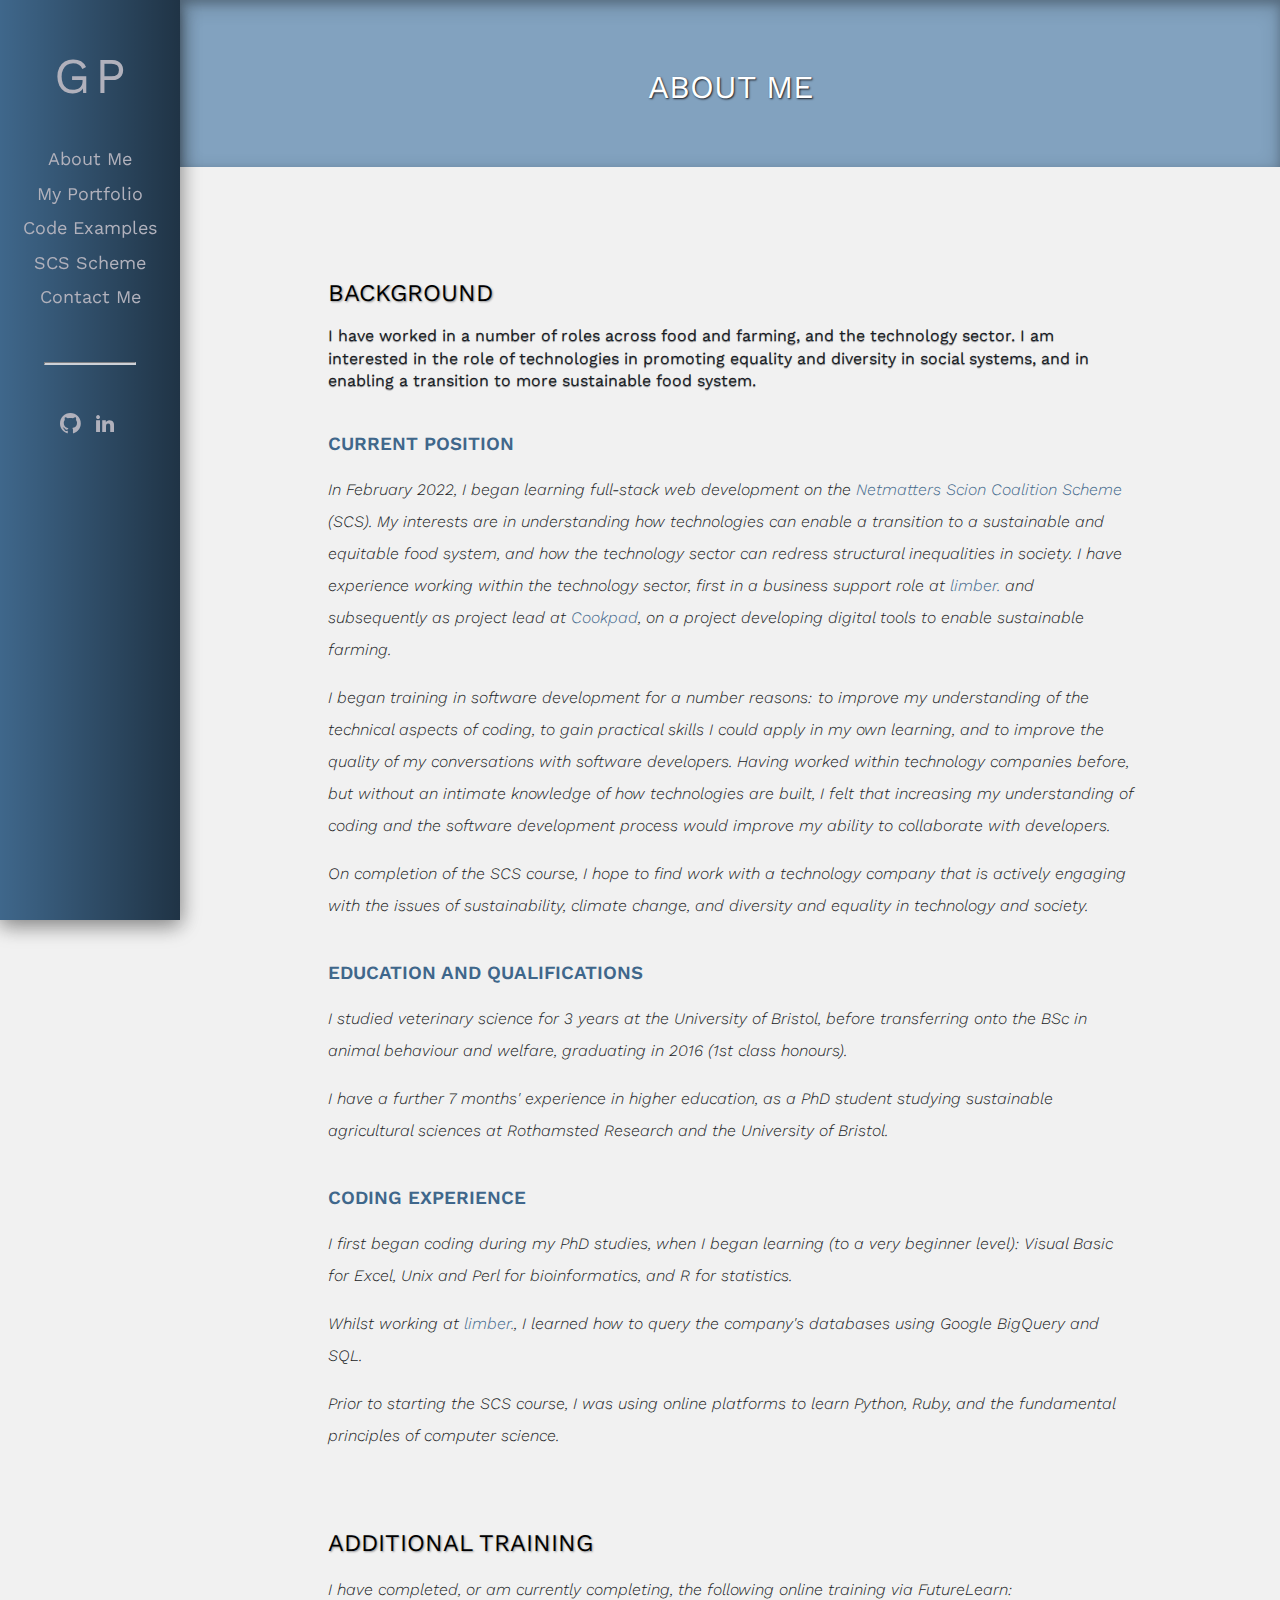
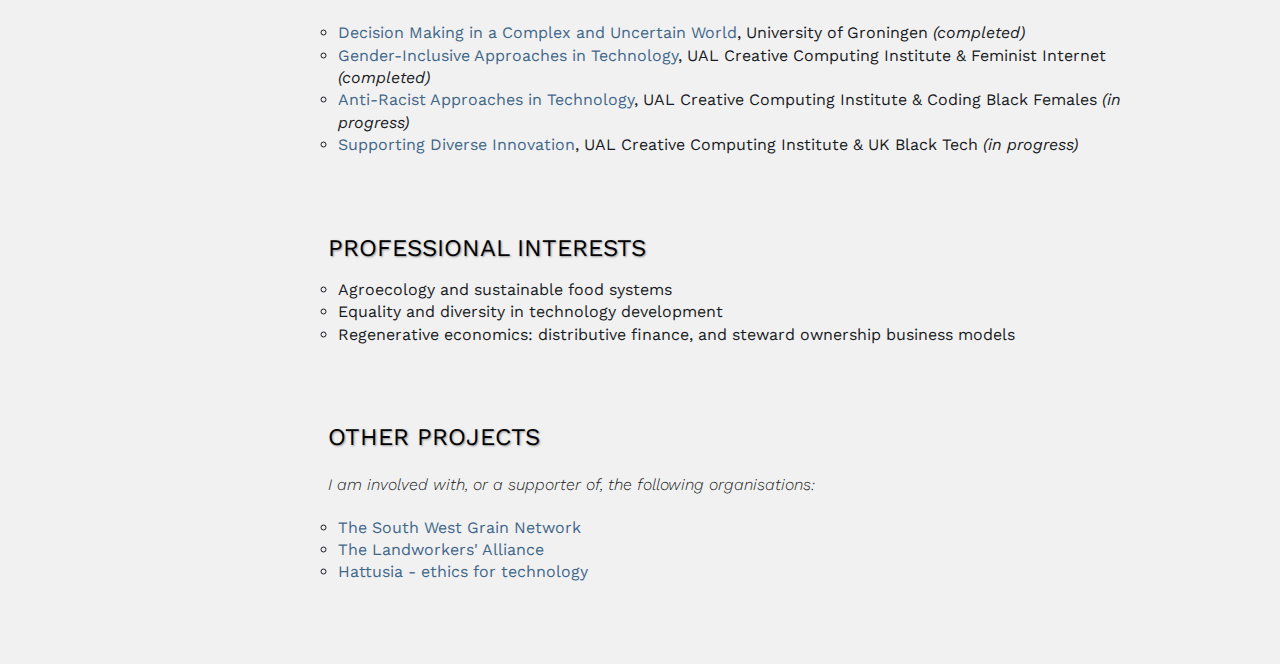
<file: about-me.html>
<!DOCTYPE html>
<html lang="en">
    
<head>
    <meta charset="UTF-8">
    <meta http-equiv="X-UA-Compatible" content="IE=edge">
    <meta name="viewport" content="width=device-width, initial-scale=1.0">

    <link rel="stylesheet" href="css/normalize.css">

    <link rel="preconnect" href="https://fonts.googleapis.com">
    <link rel="preconnect" href="https://fonts.gstatic.com" crossorigin>
    <link href="https://fonts.googleapis.com/css2?family=Source+Sans+Pro:ital,wght@0,200;0,400;1,200&family=Work+Sans:ital,wght@0,300;0,700;1,300&display=swap" rel="stylesheet">
    
    <link rel="stylesheet" href="css/style.css">

    <title>About Georgina Pickworth</title>

</head>

<body>

    <div class="sidenav">
        <div class="nav-anchors">
            <a href="index.html" id="homenav">GP</a>
            <a href="about-me.html">About Me</a>
            <a href="index.html#projects">My Portfolio</a>
            <a href="code-examples.html">Code Examples</a>
            <a href="scs-scheme.html">SCS Scheme</a>
            <a href="index.html#contact">Contact Me</a>
        </div>

        <div class="white-line">
            <hr color="#CED1D7" style="height: 0.1px;" width="50%">
        </div>

        <div class="socials">
            <a href="https://github.com/geeps1290" target="_blank">
                <span class="icon-github"></span>
            </a>
            <a href="https://www.linkedin.com/in/georgina-pickworth/" target="_blank">
                <span class="icon-linkedin2"></span>
            </a>
        </div>
    </div>

    <a class="burger-menu" onclick="openNav()">
        <span class="icon-menu" id="icon-menu"></span>
    </a>

    <div id="mobile-menu" class="overlay close" href="javascript:void(0)" onclick="closeNav()">
        <a href="javascript:void(0)" class="close" onclick="closeNav()">&times;</a>
        <div class="overlay-content">
            <a href="index.html#top#navopen" id="homenav">Home</a>
            <a href="about-me.html" onclick="closeNav()">About Me</a>
            <a href="index.html#projects#navopen">My Portfolio</a>
            <a href="code-examples.html#navopen">Code Examples</a>
            <a href="scs-scheme.html#navopen">SCS Scheme</a>
            <a href="index.html#contact#navopen">Contact Me</a>
        </div>
    </div>

    <div class="page-content">
        <div class="about-section">
            <div class="heading">
                <h1>About Me</h1>
            </div>
            <div class="text-container">
                <div class="max-width">
                    <div class="content-block">
                        <h2>Background</h2>
                        <div class="headline">
                            <h4>I have worked in a number of roles across food and farming, and the technology sector. I am interested in the role of technologies in promoting equality and diversity in social systems, and in enabling a transition to more sustainable food system.</h4>
                        </div>
                        <div class="sub-block">
                            <h3>Current Position</h3>
                            <p>In February 2022, I began learning full-stack web development on the <a href="scs-scheme.html">Netmatters Scion Coalition Scheme</a> (SCS). My interests are in understanding how technologies can enable a transition to a sustainable and equitable food system, and how the technology sector can redress structural inequalities in society. I have experience working within the technology sector, first in a business support role at <a href="https://limber.work/">limber.</a> and subsequently as project lead at <a href="https://www.cookpadteam.com/">Cookpad</a>, on a project developing digital tools to enable sustainable farming.</p>
                            
                            <p>I began training in software development for a number reasons: to improve my understanding of the technical aspects of coding, to gain practical skills I could apply in my own learning, and to improve the quality of my conversations with software developers. Having worked within technology companies before, but without an intimate knowledge of how technologies are built, I felt that increasing my understanding of coding and the software development process would improve my ability to collaborate with developers.</p>
                                
                            <p>On completion of the SCS course, I hope to find work with a technology company that is actively engaging with the issues of sustainability, climate change, and diversity and equality in technology and society.</p>
                        </div>
                        <div class="sub-block">
                            <h3>Education and Qualifications</h3>
                            <p>I studied veterinary science for 3 years at the University of Bristol, before transferring onto the BSc in animal behaviour and welfare, graduating in 2016 (1st class honours).</p>
                            <p>I have a further 7 months' experience in higher education, as a PhD student studying sustainable agricultural sciences at Rothamsted Research and the University of Bristol.</p>
                        </div>
                        <div class="sub-block">
                            <h3>Coding Experience</h3>
                            <p>I first began coding during my PhD studies, when I began learning (to a very beginner level): Visual Basic for Excel, Unix and Perl for bioinformatics, and R for statistics.</p>
                            <p>Whilst working at <a href="https://limber.work/">limber.</a>, I learned how to query the company's databases using Google BigQuery and SQL.</p>
                            <p>Prior to starting the SCS course, I was using online platforms to learn Python, Ruby, and the fundamental principles of computer science.</p>
                        </div>
                    </div>
                    <div class="content-block">
                        <h2>Additional Training</h2>
                        <p>I have completed, or am currently completing, the following online training via FutureLearn:</p>
                        <ul>
                            <li><a href="https://www.futurelearn.com/certificates/b18hj8z" target="_blank">Decision Making in a Complex and Uncertain World</a>, University of Groningen <em>(completed)</em></li>
                            <li><a href="https://www.futurelearn.com/certificates/q82oqp9" target="_blank">Gender-Inclusive Approaches in Technology</a>, UAL Creative Computing Institute & Feminist Internet <em>(completed)</em></li>
                            <li><a href="https://www.futurelearn.com/courses/anti-racist-technologies" target="_blank">Anti-Racist Approaches in Technology</a>, UAL Creative Computing Institute & Coding Black Females <em>(in progress)</em></li>
                            <li><a href="https://www.futurelearn.com/courses/supporting-diverse-innovation" target="_blank">Supporting Diverse Innovation</a>, UAL Creative Computing Institute & UK Black Tech <em>(in progress)</em></li>
                        </ul>
                    </div>
                    <div class="content-block professional-interests">
                        <h2>Professional Interests</h2>
                        <ul>
                            <li>Agroecology and sustainable food systems</li>
                            <li>Equality and diversity in technology development</li>
                            <li>Regenerative economics: distributive finance, and steward ownership business models</li>
                        </ul>
                    </div>
                    <div class="content-block additional-information">
                        <h2>Other Projects</h2>
                        <p>I am involved with, or a supporter of, the following organisations:</p>
                        <ul>
                            <li><a href="https://www.instagram.com/swgrainnetwork/">The South West Grain Network</a></li>
                            <li><a href="https://landworkersalliance.org.uk/">The Landworkers' Alliance</a></li>
                            <li><a href="https://www.hattusia.com/">Hattusia - ethics for technology</a></li>
                        </ul>
                    </div>
                </div>
            </div>
        </div>

    <script src="js/main.js"></script>
</body>

</html>
</file>
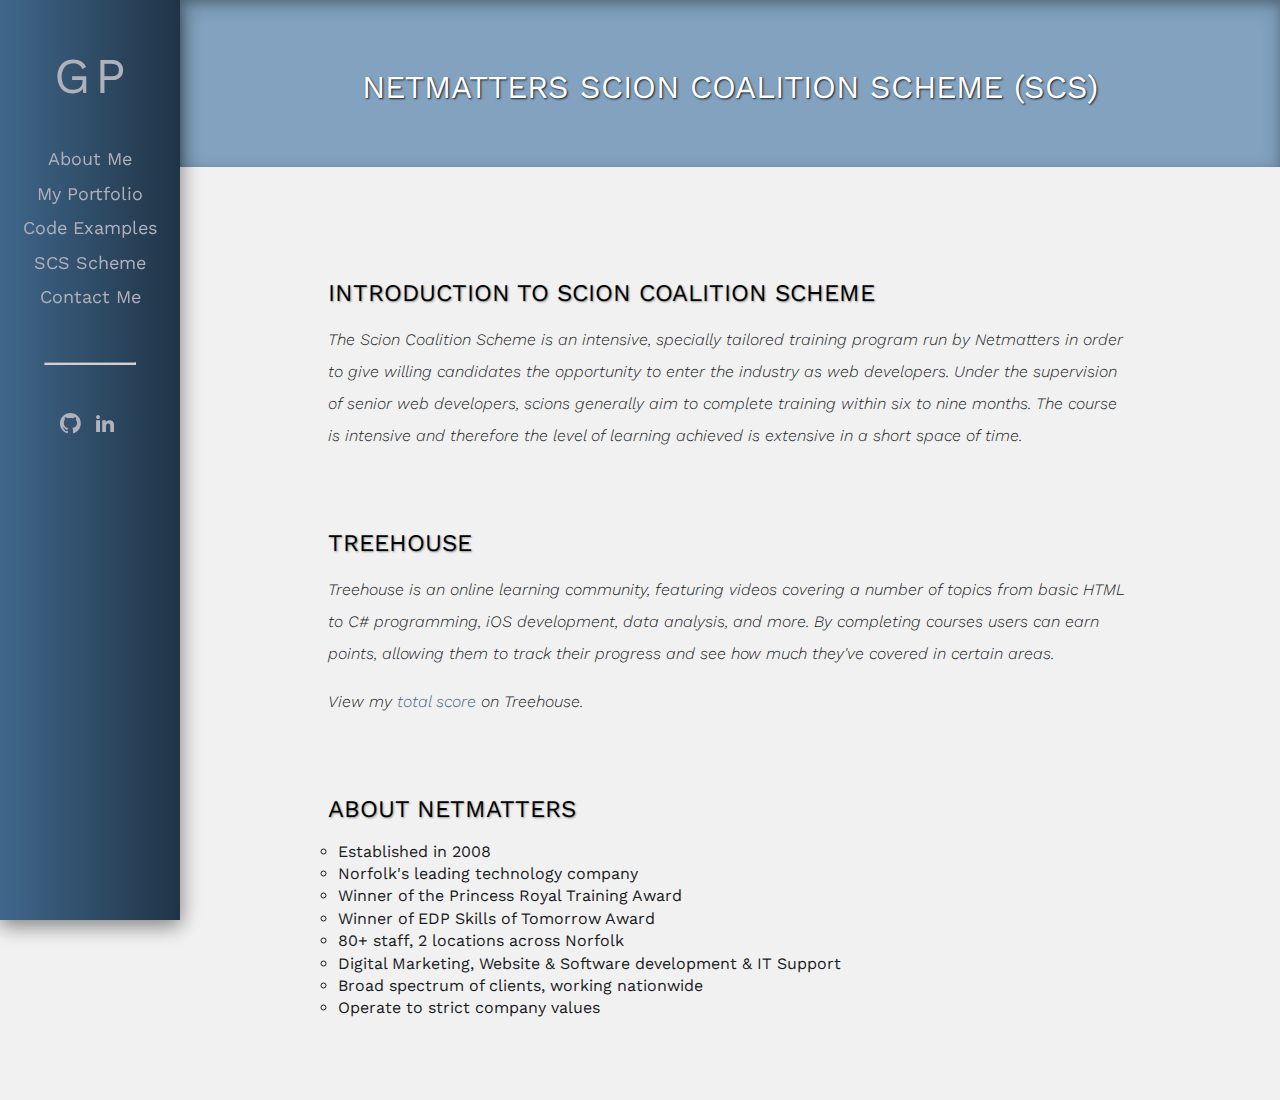
<file: scs-scheme.html>
<!DOCTYPE html>
<html lang="en">
    
<head>
    <meta charset="UTF-8">
    <meta http-equiv="X-UA-Compatible" content="IE=edge">
    <meta name="viewport" content="width=device-width, initial-scale=1.0">

    <link rel="stylesheet" href="css/normalize.css">

    <link rel="preconnect" href="https://fonts.googleapis.com">
    <link rel="preconnect" href="https://fonts.gstatic.com" crossorigin>
    <link href="https://fonts.googleapis.com/css2?family=Source+Sans+Pro:ital,wght@0,200;0,400;1,200&family=Work+Sans:ital,wght@0,300;0,700;1,300&display=swap" rel="stylesheet">
    
    <link rel="stylesheet" href="css/style.css">

    <title>SCS Scheme</title>

</head>

<body>

    <div class="sidenav">
        <div class="nav-anchors">
            <a href="index.html" id="homenav">GP</a>
            <a href="about-me.html">About Me</a>
            <a href="index.html#projects">My Portfolio</a>
            <a href="code-examples.html">Code Examples</a>
            <a href="scs-scheme.html">SCS Scheme</a>
            <a href="index.html#contact">Contact Me</a>
        </div>

        <div class="white-line">
            <hr color="#CED1D7" style="height: 0.1px;" width="50%">
        </div>

        <div class="socials">
            <a href="https://github.com/geeps1290" target="_blank">
                <span class="icon-github"></span>
            </a>
            <a href="https://www.linkedin.com/in/georgina-pickworth/" target="_blank">
                <span class="icon-linkedin2"></span>
            </a>
        </div>
    </div>

    <div id="mobile-menu" class="overlay close" href="javascript:void(0)" onclick="closeNav()">
        <a href="javascript:void(0)" class="close" onclick="closeNav()">&times;</a>
        <div class="overlay-content">
            <a href="index.html#top#navopen" id="homenav">Home</a>
            <a href="about-me.html#navopen">About Me</a>
            <a href="index.html#projects#navopen">My Portfolio</a>
            <a href="code-examples.html#navopen">Code Examples</a>
            <a href="scs-scheme.html" onclick="closeNav()">SCS Scheme</a>
            <a href="index.html#contact#navopen">Contact Me</a>
        </div>
    </div>

    <a class="burger-menu" onclick="openNav()">
        <span class="icon-menu" id="icon-menu"></span>
    </a>

    <div class="page-content">
        <div class="about-section">
            <div class="heading">
                <h1>Netmatters Scion Coalition Scheme (SCS)</h1>
            </div>
            <div class="text-container">
                <div class="max-width">
                    <div class="content-block">
                        <h2>Introduction to Scion Coalition Scheme</h2>
                        <p>The Scion Coalition Scheme is an intensive, specially tailored training program run by Netmatters in order to give willing candidates the opportunity to enter the industry as web developers. Under the supervision of senior web developers, scions generally aim to complete training within six to nine months. The course is intensive and therefore the level of learning achieved is extensive in a short space of time.</p>
                    </div>
                    <div class="content-block">
                        <h2>Treehouse</h2>
                        <p>Treehouse is an online learning community, featuring videos covering a number of topics from basic HTML to C# programming, iOS development, data analysis, and more. By completing courses users can earn points, allowing them to track their progress and see how much they've covered in certain areas.</p>
                        <p>View my <a href="https://teamtreehouse.com/georginapickworth2">total score</a> on Treehouse.</p>
                    </div>
                    <div class="content-block">
                        <h2>About Netmatters</h2>
                        <ul>
                            <li>Established in 2008</li>
                            <li>Norfolk's leading technology company</li>
                            <li>Winner of the Princess Royal Training Award</li>
                            <li>Winner of EDP Skills of Tomorrow Award</li>
                            <li>80+ staff, 2 locations across Norfolk</li>
                            <li>Digital Marketing, Website & Software development & IT Support</li>
                            <li>Broad spectrum of clients, working nationwide</li>
                            <li>Operate to strict company values</li>
                        </ul>
                    </div>
                </div>
            </div>
        </div>
    
    <script src="js/main.js"></script>
</body>

</html>
</file>
<file: css/style.css>
/* ======== Page colors ======== */
/* ======== Viewport widths ======== */
/* XS: no media queries as this is default when developing (mobile first, aim to make sure this works from 280px and above)*/
/* ========================
     Icomoons Fonts
======================== */
@font-face {
  font-family: "icomoon";
  src: url("../fonts/icomoon.eot?fm4ifg");
  src: url("../fonts/icomoon.eot?fm4ifg#iefix") format("embedded-opentype"), url("../fonts/icomoon.ttf?fm4ifg") format("truetype"), url("../fonts/icomoon.woff?fm4ifg") format("woff"), url("../fonts/icomoon.svg?fm4ifg#icomoon") format("svg");
  font-weight: normal;
  font-style: normal;
  font-display: block;
}
[class^=icon-], [class*=" icon-"] {
  /* use !important to prevent issues with browser extensions that change fonts */
  font-family: "icomoon" !important;
  speak: never;
  font-style: normal;
  font-weight: normal;
  font-variant: normal;
  text-transform: none;
  line-height: 1;
  /* Better Font Rendering =========== */
  -webkit-font-smoothing: antialiased;
  -moz-osx-font-smoothing: grayscale;
}

.icon-menu:before {
  content: "\e909";
}

.icon-magnifying-glass:before {
  content: "\e902";
}

.icon-code:before {
  content: "\e900";
}

.icon-arrow-right2:before {
  content: "\ea3c";
}

.icon-github:before {
  content: "\eab0";
}

.icon-linkedin2:before {
  content: "\eaca";
}

/* ======== Global styling =========*/
* {
  overscroll-behavior: none;
}

/* ======== Body styling =========*/
body {
  box-sizing: border-box;
  display: block;
  width: auto;
  height: 100%;
  font-family: "Source Sans Pro", sans-serif;
  font-family: "Work Sans", sans-serif;
  line-height: 1.4rem;
  background-color: #F1F1F1;
}

h1 {
  display: block;
  font-weight: 400;
  line-height: 2.2rem;
  color: #181B23;
  text-transform: uppercase;
}
@media screen and (max-width: 576px) {
  h1 {
    font-size: 8vw;
    line-height: 2.6rem;
  }
}

h2 {
  display: block;
  font-weight: 400;
  color: black;
  text-transform: uppercase;
  text-shadow: 1px 1px 2px #939396;
}

h3 {
  display: block;
  font-weight: 400;
  color: black;
  text-transform: uppercase;
}

h4 {
  display: block;
  font-weight: 400;
  color: #181B23;
  text-shadow: 0.7px 0.7px 0.7px #939396;
}

p {
  display: block;
  font-weight: 300;
  line-height: 2rem;
  color: #181B23;
  font-style: italic;
}

a {
  text-decoration: none;
  color: #3F678B;
}

a:hover {
  text-decoration: none;
  color: #82a2bf;
  cursor: pointer;
}

header {
  display: block;
  width: 100%;
  height: 100vh;
  top: 0;
}
@media screen and (min-width: 576px) {
  header {
    width: 100%;
    position: relative;
  }
}

ul {
  list-style: circle outside none;
  color: #181B23;
  padding-left: 10px;
}

strong {
  display: block;
  font-weight: 600;
  color: black;
  color: #181B23;
  font-style: normal;
}
@media screen and (max-width: 576px) {
  strong {
    font-size: 5vw;
  }
}

.page-content {
  display: block;
  width: 100%;
  top: 0;
}
@media screen and (min-width: 576px) {
  .page-content {
    width: calc(100vw - 180px);
    position: relative;
    left: 180px;
  }
}

.max-width {
  margin-left: auto;
  margin-right: auto;
}
@media screen and (min-width: 992px) {
  .max-width {
    max-width: 1800px;
  }
}

.heading {
  box-sizing: border-box;
  background-color: #82a2bf;
  box-shadow: rgba(0, 0, 0, 0.2) 0px 4px 8px 0px inset, rgba(0, 0, 0, 0.19) 0px 6px 20px 0px inset;
  margin: 0px;
  padding: 40px;
  text-align: center;
}

.heading h1, .heading p {
  color: white;
  text-shadow: #181b23 1px 1px 2px;
}

@media screen and (max-width: 576px) {
  .banner-text p {
    font-size: 5vw;
  }
}

/* ======== Media Queries =========*/
@media screen and (max-height: 450px) {
  .sidenav {
    padding-top: 15px;
  }

  .sidenav a {
    font-size: 18px;
  }
}
.banner {
  box-sizing: border-box;
  display: block;
  position: relative;
  height: 100vh;
  width: 100%;
  margin: 0;
  background: url(../images/cornwall.jpg) no-repeat center/cover fixed, linear-gradient(to bottom right, #3F678B, #181B23);
  background-blend-mode: normal;
}
@media screen and (min-width: 576px) {
  .banner {
    margin-left: 180px;
    width: calc(100% - 180px);
  }
}

.banner-text {
  box-sizing: border-box;
  display: inline-block;
  text-align: center;
  position: relative;
  margin: 200px 20px 0;
  width: auto;
  min-height: 300px;
  padding: 20px;
  background-color: rgba(206, 209, 215, 0.3);
  text-shadow: 1px 1px 2px #181B23;
}
@media screen and (min-width: 576px) {
  .banner-text {
    text-align: right;
    width: 100%;
    width: -webkit-fill-available;
    width: -moz-available;
    min-height: 200px;
  }
}

.banner-text h1 {
  color: #fff;
}
@media screen and (max-width: 576px) {
  .banner-text h1 {
    font-size: 8vw;
  }
}
@media screen and (min-width: 576px) {
  .banner-text h1 {
    font-size: 2em;
  }
}

.banner-text p {
  color: #fff;
}
@media screen and (max-width: 576px) {
  .banner-text p {
    font-size: 5vw;
  }
}
@media screen and (min-width: 576px) {
  .banner-text p {
    font-size: 1.3em;
  }
}

.banner-text span {
  opacity: 0;
  transition: all 0.5s ease;
  transform: translateY(50px);
  display: inline-block;
}

.banner-text span.fade {
  opacity: 1;
  transform: translateY(0);
}

.icon-menu {
  box-sizing: border-box;
  display: block;
  position: fixed;
  height: auto;
  width: auto;
  top: 0;
  right: 0;
  z-index: 1;
  background-color: #3F678B;
  color: #b1b1bc;
  overflow-x: hidden;
  text-align: center;
  font-size: 1.6rem;
  padding: 8px 8px 6px;
  margin: 4px;
  border-radius: 5%;
}
@media screen and (min-width: 576px) {
  .icon-menu {
    display: none;
  }
}

.icon-menu:hover {
  color: #fff;
}

.sidenav {
  display: none;
}
@media screen and (min-width: 576px) {
  .sidenav {
    display: block;
    height: 100%;
    width: 180px;
    position: fixed;
    z-index: 1;
    top: 0;
    left: 0;
    background-image: linear-gradient(to right, rgba(0, 0, 0, 0), rgba(0, 0, 0, 0.5) 99.99%);
    background-color: #3F678B;
    box-shadow: 0 4px 20px 0 rgba(0, 0, 0, 0.3), 0 6px 20px 0 rgba(0, 0, 0, 0.25);
    overflow-x: hidden;
    padding-top: 20px;
    margin: 0;
  }
}

.sidenav a {
  text-decoration: none;
  color: #b1b1bc;
}

.nav-anchors {
  padding: 20px 0;
}

.nav-anchors a {
  display: block;
  text-align: center;
  font-size: 18px;
  padding: 6px 8px;
}

#closebtn {
  display: block;
  text-align: center;
  font-size: 15px;
  padding: 6px 8px;
  display: none;
}
@media screen and (min-width: 576px) {
  #closebtn {
    display: none;
  }
}

.nav-anchors #homenav {
  font-size: 50px;
  letter-spacing: 5px;
  padding: 25px 25px 55px 30px;
}

.sidenav a:hover {
  color: #fff;
}

.white-line {
  padding: 20px 0;
  margin: auto;
}

hr {
  display: block;
  margin-top: 0.5em;
  margin-bottom: 0.5em;
  margin-left: auto;
  margin-right: auto;
  border-style: inset;
  border-width: 0p;
}

.socials {
  display: flex;
  justify-content: center;
  padding: 20px 20px 20px 15px;
}

.socials a {
  font-size: 1.3rem;
  padding: 0px 7px;
}

/* ---- Mobile menu ---- */
.overlay {
  height: 100%;
  width: 0;
  position: fixed;
  z-index: 1;
  left: 0;
  top: 0;
  background-color: #3F678B;
  overflow-x: hidden;
  transition: all 0.5s ease 0s;
}

.overlay-content {
  display: flex;
  height: 100%;
  flex-direction: column;
  align-items: center;
  justify-content: center;
}

.overlay a {
  color: #fff;
  padding: 50px 15px 15px;
  font-size: 1.4rem;
  display: block;
  transition: all 0.3s ease 0s;
  line-height: 0.5rem;
}

.overlay a:hover, .overlay a:focus {
  color: #82a2bf;
}

.overlay .close {
  position: absolute;
  top: 20px;
  right: 45px;
  font-size: 60px;
}

@media screen and (max-height: 450px) {
  .overlay a {
    font-size: 20px;
  }

  .overlay .close {
    font-size: 40px;
    top: 15px;
    right: 35px;
  }
}
#contact {
  display: block;
  position: relative;
  background-color: #b1b1bc;
  padding: 30px;
  overflow: hidden;
}

.contact-form {
  box-sizing: border-box;
  display: block;
  background-color: #b1b1bc;
  padding: 20px 0px;
  border-radius: 5px;
}
@media screen and (min-width: 576px) {
  .contact-form {
    padding: 30px;
    max-width: 1200px;
    margin-left: auto;
    margin-right: auto;
  }
}

input[type=text], select, textarea {
  box-sizing: border-box;
  width: 100%;
  padding: 20px;
  border: 1px solid #82a2bf;
  border-radius: 5px;
  margin-top: 5px;
  margin-bottom: 5px;
  font-size: 1rem;
  font-style: italic;
}

input[type=submit] {
  display: inline-block;
  background-color: #3F678B;
  color: #b1b1bc;
  padding: 10px 20px;
  border: none;
  border-radius: 5px;
  cursor: pointer;
  font-size: 1rem;
}

input[type=submit]:hover {
  color: #F1F1F1;
}

label {
  display: block;
  font-size: 1rem;
  margin-bottom: 10px;
  margin-top: 20px;
}

#contact a {
  color: #3F678B;
}

#contact a:hover {
  color: #F1F1F1;
}

.submit {
  margin-top: 20px;
}

input.required, textarea.required {
  border: 0.1rem #e84037 solid;
}

input.notValid, textarea.notValid {
  border: 0.1rem #e84037 solid;
}

.error-hint {
  color: red;
  font-style: italic;
  margin-left: 10px;
}

.thank-you {
  text-align: center;
  font-size: 1.6rem;
  padding: 50px;
  font-style: italic;
  background-color: rgba(241, 241, 241, 0.5);
}

.hidden {
  display: none;
}

#projects {
  display: block;
  position: relative;
  padding: 30px 30px 40px;
  background-color: #F1F1F1;
  box-shadow: inset 0 -4px 8px 0 rgba(0, 0, 0, 0.2), inset 0 6px 20px 0 rgba(0, 0, 0, 0.19);
}

.projects-container {
  display: flex;
  flex-flow: row wrap;
  justify-content: space-evenly;
}

.projects-card {
  box-sizing: border-box;
  background-color: #fff;
  box-shadow: 0 4px 8px 0 rgba(0, 0, 0, 0.2), 0 6px 20px 0 rgba(0, 0, 0, 0.19);
  padding: 20px;
  margin: 8px;
  border-radius: 4px;
}
@media screen and (max-width: 576px) {
  .projects-card {
    flex-shrink: 3;
    max-width: 80vw;
  }
}

.projects-card:hover {
  background-color: #82a2bf;
}

.projects-card:hover h3 {
  color: #fff;
}

.projects-card img {
  width: 100%;
  padding-left: auto;
  padding-right: auto;
}

.coding-container {
  display: flex;
  flex-flow: row wrap;
  align-items: flex-start;
  justify-content: space-evenly;
  padding-bottom: 40px;
  box-shadow: inset 0 4px 8px 0 rgba(0, 0, 0, 0.2), inset 0 6px 20px 0 rgba(0, 0, 0, 0.19);
}

.coding-card {
  box-sizing: border-box;
  background-color: #fff;
  box-shadow: 0 4px 8px 0 rgba(0, 0, 0, 0.2), 0 6px 20px 0 rgba(0, 0, 0, 0.19);
  border-radius: 8px;
  padding: 0;
  margin: 60px 10px 20px;
  max-width: 800px;
}
@media screen and (max-width: 1085px) {
  .coding-card {
    margin: 60px 20px 20px;
  }
}

.coding-card img {
  width: 100%;
  margin: 20px auto 0;
}

.card-header {
  padding: 30px 20px 10px;
  background-color: #82a2bf;
  line-height: 0.7rem;
  border-radius: 8px 8px 0 0;
}

.card-header h2 {
  color: #181B23;
  font-size: 2rem;
  line-height: 1.5rem;
  margin: 40px auto 20px;
  text-shadow: none;
  font-weight: 300;
}

.card-header h3 {
  margin-top: 25px;
  margin-bottom: 25px;
  color: #fff;
}

.card-content {
  padding: 20px 20px 30px;
}

.img {
  margin-top: 10px;
  margin-bottom: 10px;
}

.img img {
  margin: 0;
}

.text-container {
  background-color: #F1F1F1;
  padding: 20px;
}

.content-block {
  margin: 50px 10px 60px;
}

/* .content-block ul {
} */
.about-section .heading h1 {
  margin-top: 30px;
  text-align: center;
}

.text-container {
  margin-top: 30px;
  background-color: #F1F1F1;
  padding: 5px 20px 20px 20px;
}
@media screen and (min-width: 576px) {
  .text-container {
    width: 75%;
    margin-left: auto;
    margin-right: auto;
  }
}

.content-block {
  margin-top: 80px;
}

.sub-block {
  margin-top: 40px;
}

h3 {
  color: #3F678B;
  font-weight: 600;
}

/*# sourceMappingURL=style.css.map */
</file>
